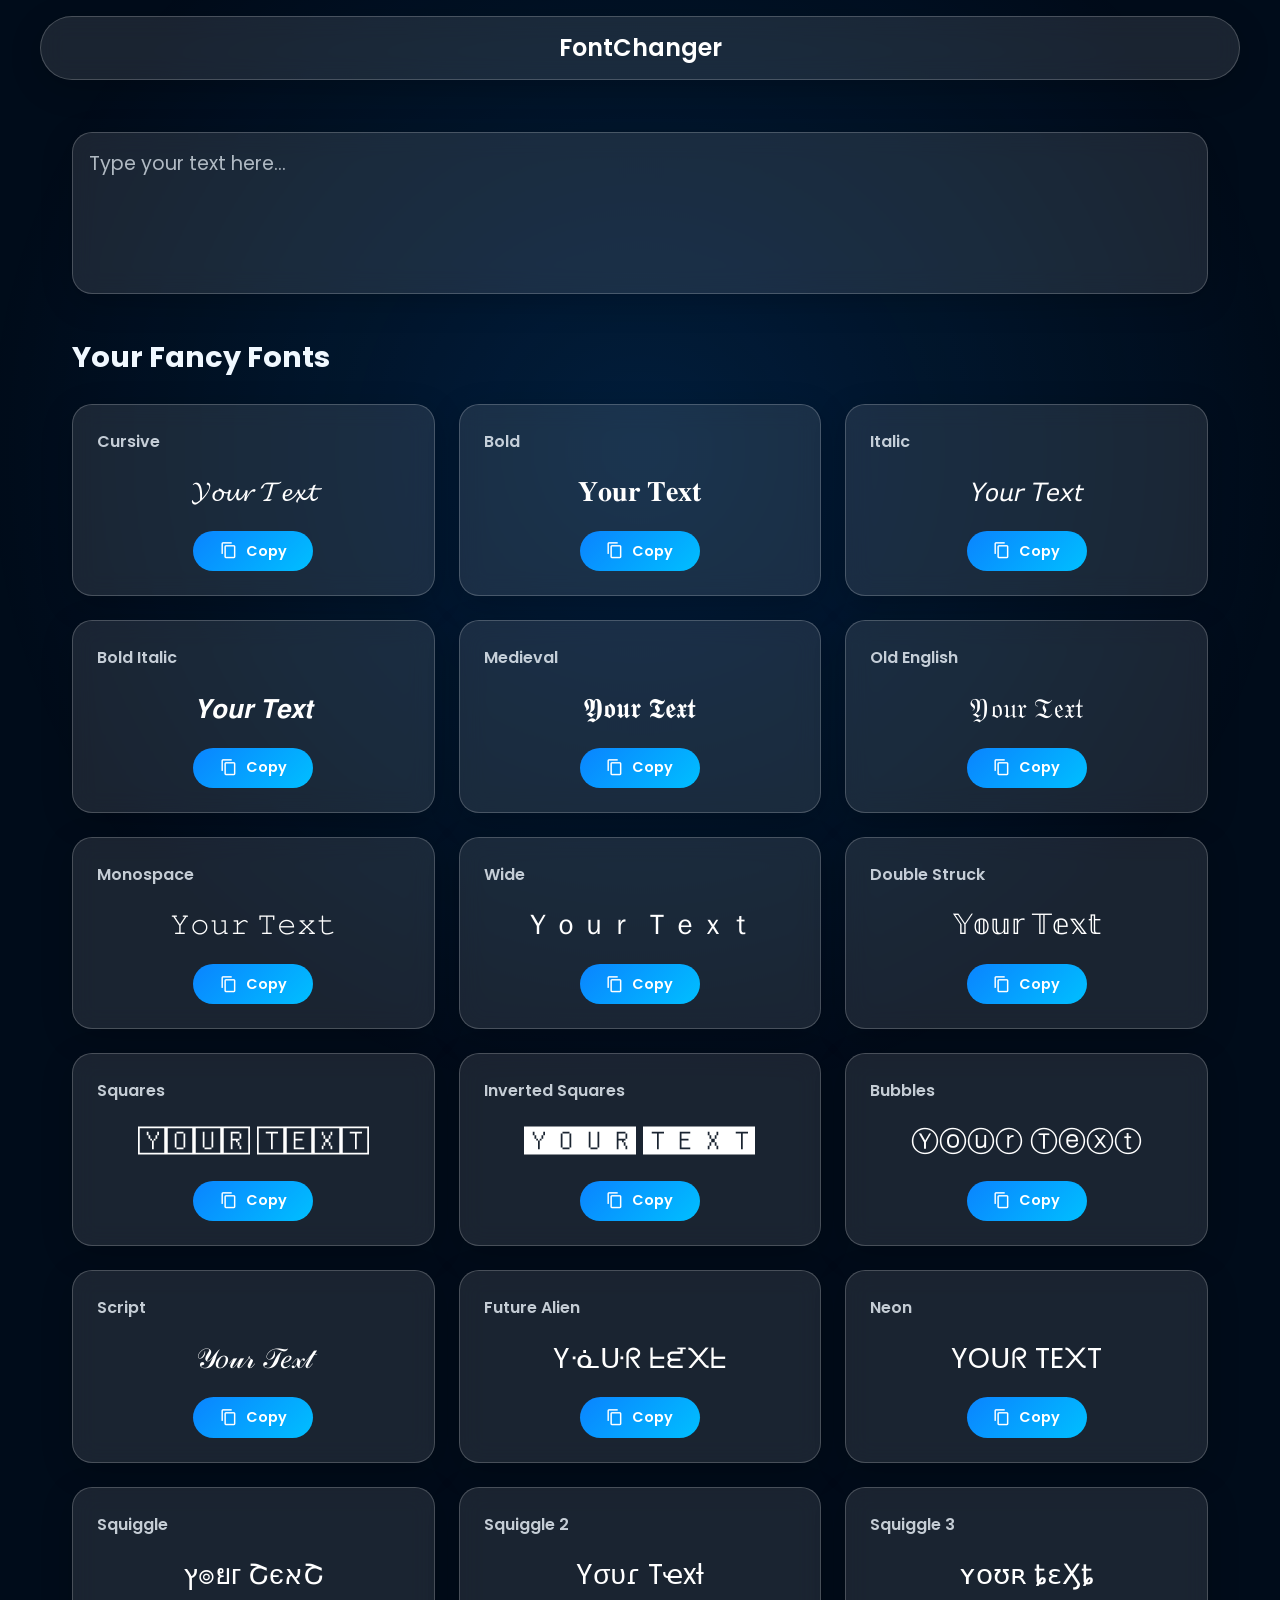
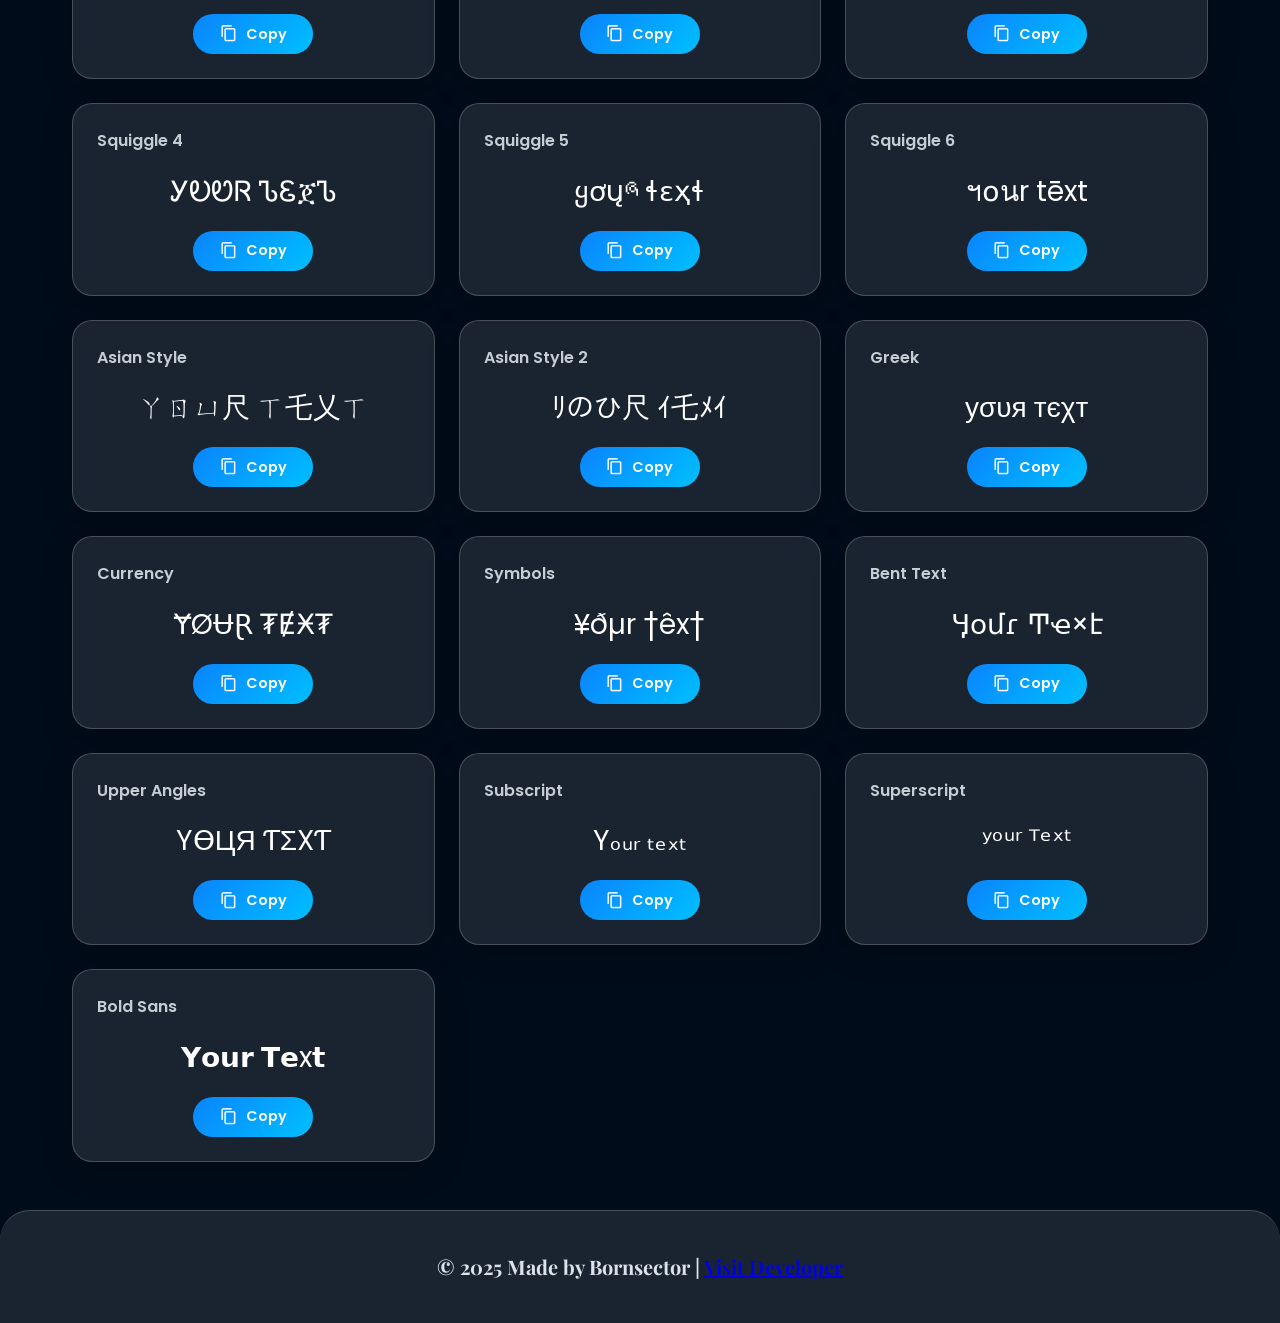
<file: Font Changer 1.1/index.html>
<!DOCTYPE html>
<html lang="en">
<head>
  <meta charset="UTF-8">
  <meta name="viewport" content="width=device-width, initial-scale=1.0">

  <title>FontChanger | Convert Text into Fancy, Stylish, and Premium Fonts</title>
  <meta name="description" content="FontChanger lets you instantly turn your plain text into cool, stylish, and premium fonts. Copy aesthetic, bold, italic, and script styles for bios, usernames, and posts. Made by Bornsector.">
  <meta name="keywords" content="font changer, fancy text generator, stylish font, aesthetic fonts, cool fonts, text converter, online font tool, Bornsector">
  <meta name="author" content="Bornsector">

  <!-- Open Graph for social previews -->
  <meta property="og:title" content="FontChanger — Premium Font Generator">
  <meta property="og:description" content="Convert your text into stylish, fancy, and aesthetic fonts. Instantly copy and use in bios, posts, and more.">
  <meta property="og:type" content="website">
  <meta property="og:url" content="#"> <!-- Put Your site Url -->
  <meta property="og:image" content="#"> <!-- Put Your site Url -->

  <!-- Twitter Card -->
  <meta name="twitter:card" content="summary_large_image">
  <meta name="twitter:title" content="FontChanger — Premium Font Generator">
  <meta name="twitter:description" content="Convert your plain text into premium fonts instantly. Built by Bornsector.">
  <meta name="twitter:image" content="#"> <!-- Put Your Url --> 

  <link rel="stylesheet" href="style.css">
  <link rel="preconnect" href="https://fonts.googleapis.com">
  <link rel="preconnect" href="https://fonts.gstatic.com" crossorigin>
  <link href="https://fonts.googleapis.com/css2?family=Playfair+Display:wght@700&family=Poppins:wght@300;400;600&display=swap" rel="stylesheet">
  <link href="https://fonts.googleapis.com/icon?family=Material+Icons+Outlined" rel="stylesheet">
</head>
<body>
  <header class="site-header">
    <nav class="navbar glass-card">
      <a href="https://Bornsector.me" class="logo" title="FontChanger Home">FontChanger</a>
    </nav>
  </header>

  <main class="container">
    <div class="main-content">
      <section class="tool-section">
        <div class="input-area glass-card">
          <label for="inputText" class="sr-only">Enter your text here</label>
          <textarea id="inputText" placeholder="Type your text here..." aria-label="Text input for font conversion"></textarea>
        </div>

        <h2>Your Fancy Fonts</h2>
        <div id="font-results" class="results-grid">
          <noscript>
            <p>This font generator requires JavaScript to be enabled. Please enable it in your browser settings to use the tool.</p>
          </noscript>
        </div>
      </section>
    </div>
  </main>

  <footer class="site-footer">
    <p>© 2025 Made by Bornsector | <a href="https://bornsector.me" target="_blank">Visit Developer</a></p>
  </footer>

  <script src="app.js"></script>
</body>
</html>
</file>
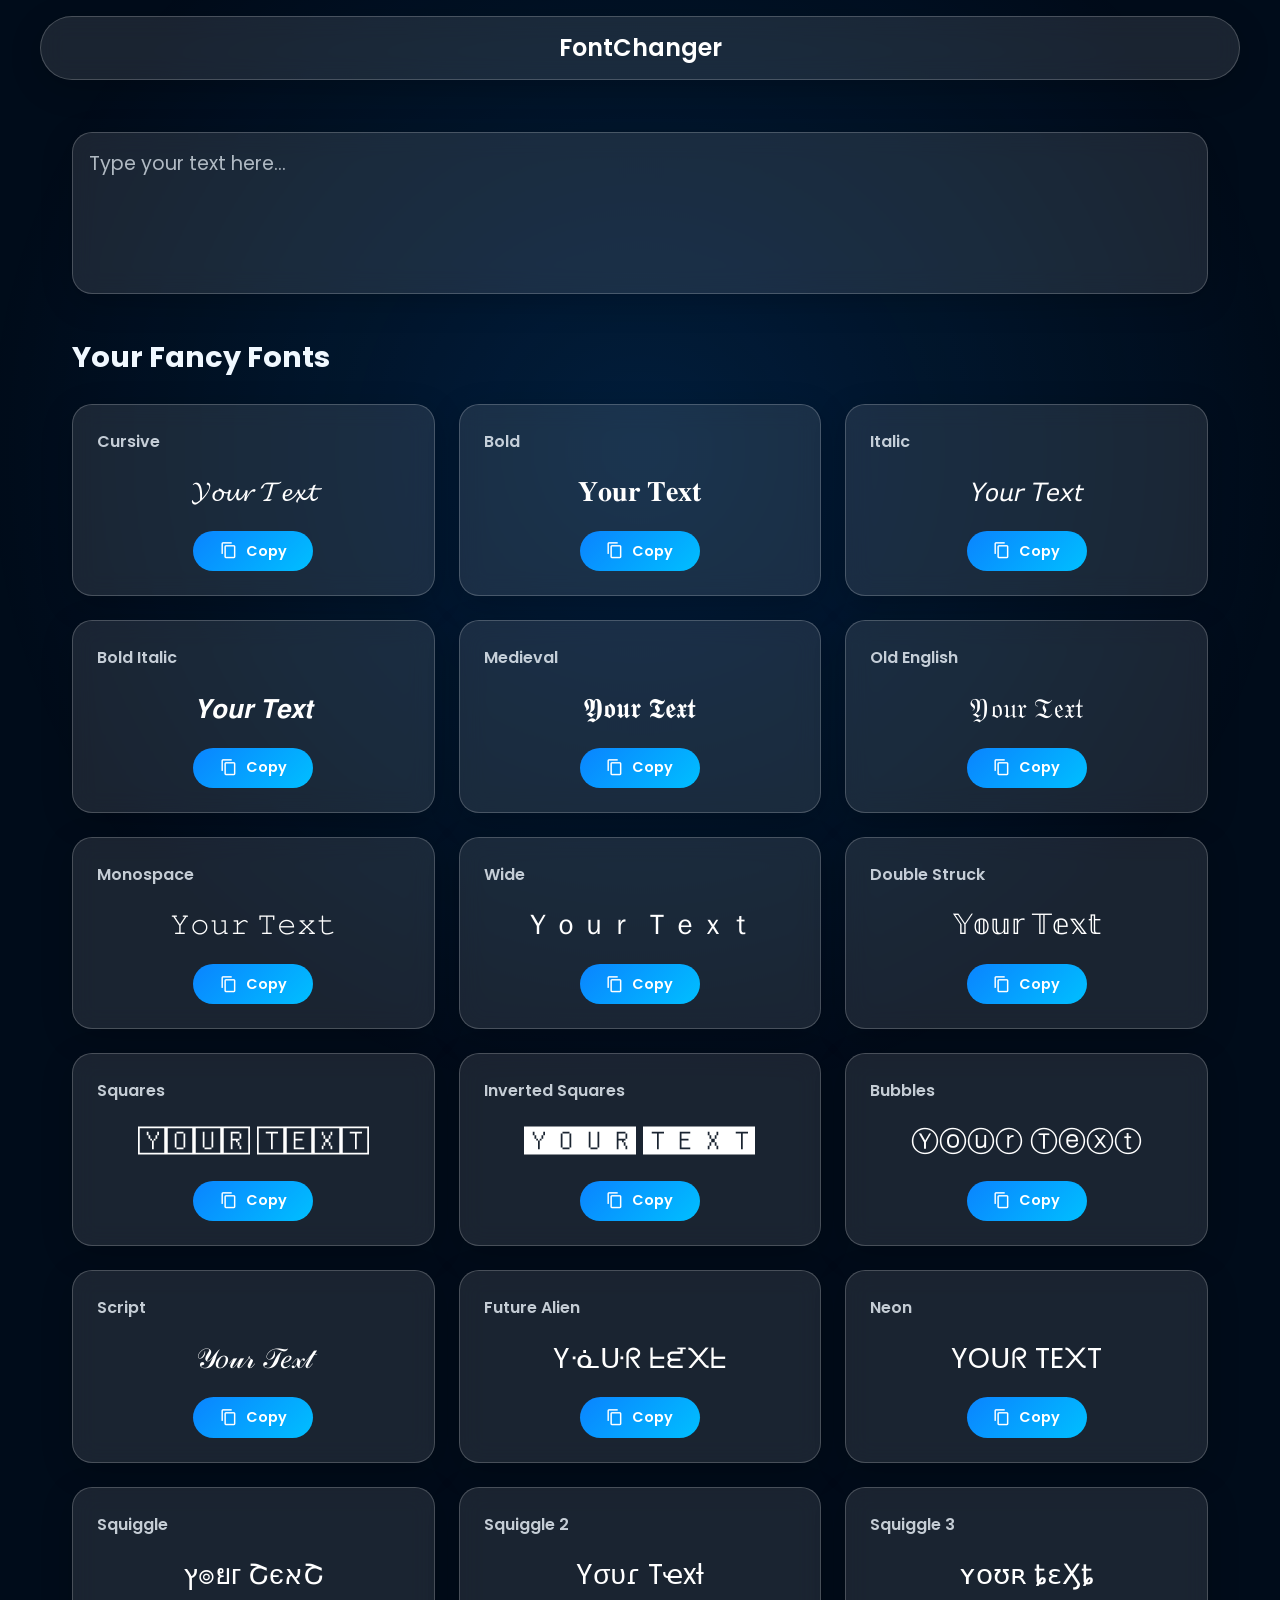
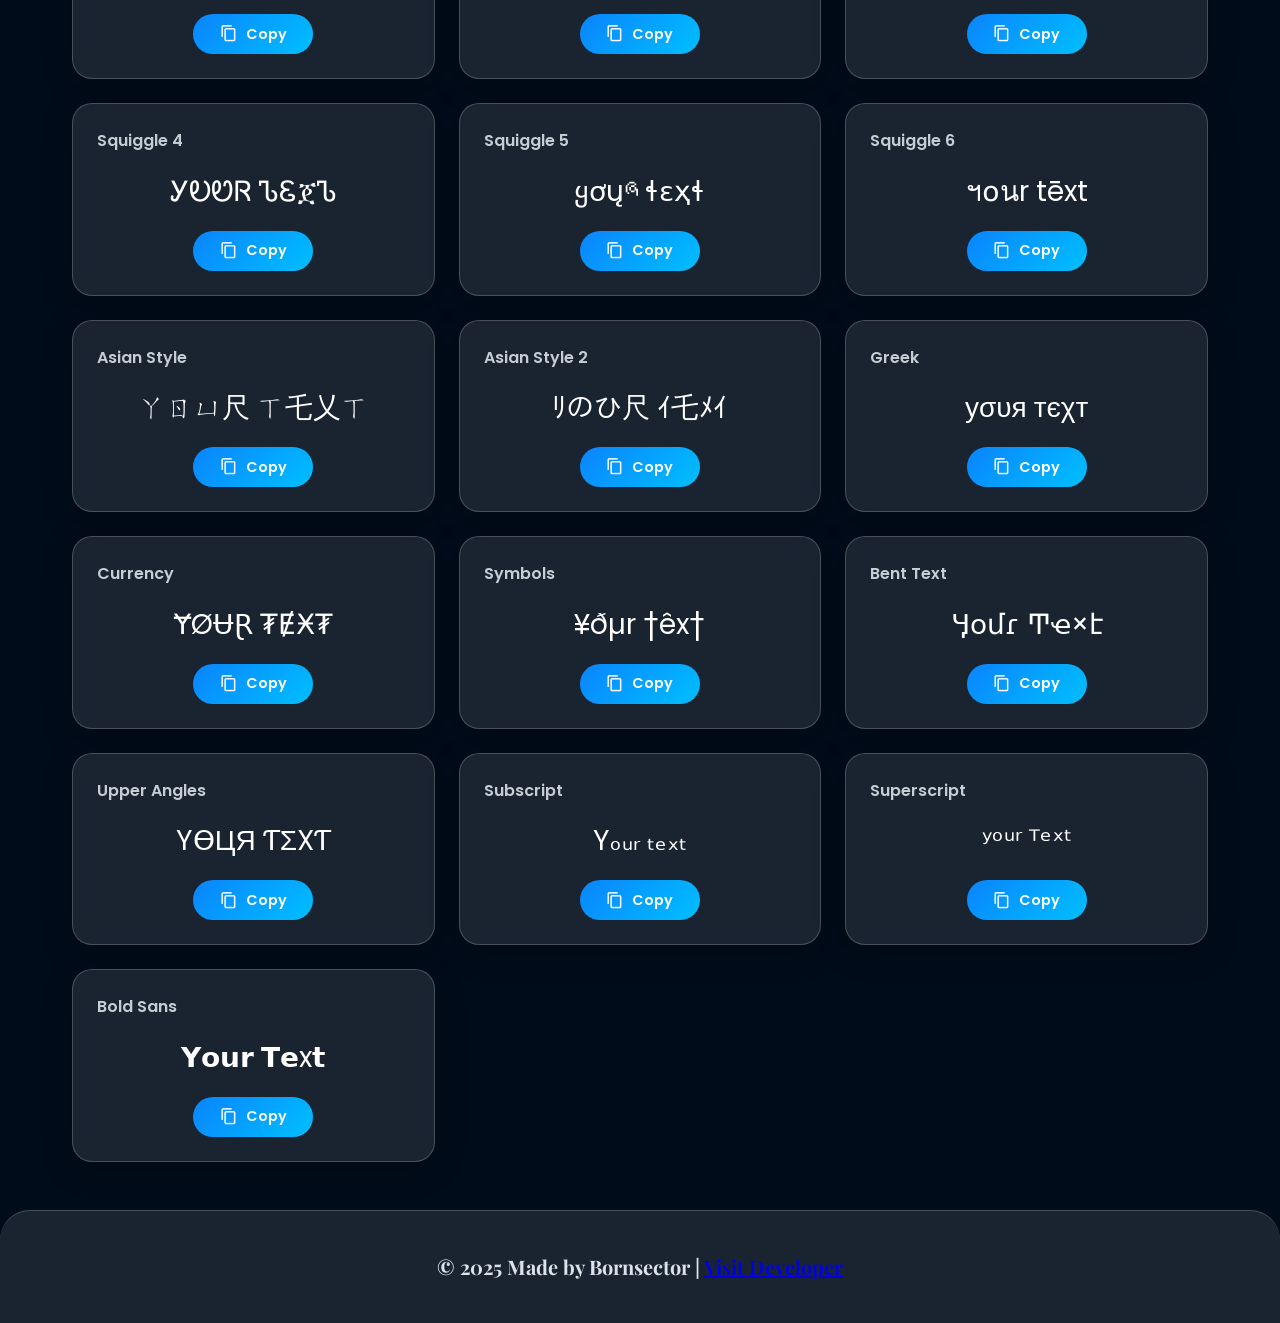
<file: Font Changer 1.1/app.html>
<!DOCTYPE html>
<html lang="en">
<head>
  <meta charset="UTF-8">
  <meta name="viewport" content="width=device-width, initial-scale=1.0">

  <title>FontChanger | Convert Text into Fancy, Stylish, and Premium Fonts</title>
  <meta name="description" content="FontChanger lets you instantly turn your plain text into cool, stylish, and premium fonts. Copy aesthetic, bold, italic, and script styles for bios, usernames, and posts. Made by Bornsector.">
  <meta name="keywords" content="font changer, fancy text generator, stylish font, aesthetic fonts, cool fonts, text converter, online font tool, Bornsector">
  <meta name="author" content="Bornsector">

  <!-- Open Graph for social previews -->
  <meta property="og:title" content="FontChanger — Premium Font Generator">
  <meta property="og:description" content="Convert your text into stylish, fancy, and aesthetic fonts. Instantly copy and use in bios, posts, and more.">
  <meta property="og:type" content="website">
  <meta property="og:url" content="https://yourusername.github.io/fontchanger">
  <meta property="og:image" content="https://yourusername.github.io/fontchanger/preview.png">

  <!-- Twitter Card -->
  <meta name="twitter:card" content="summary_large_image">
  <meta name="twitter:title" content="FontChanger — Premium Font Generator">
  <meta name="twitter:description" content="Convert your plain text into premium fonts instantly. Built by Bornsector.">
  <meta name="twitter:image" content="https://yourusername.github.io/fontchanger/preview.png">

  <link rel="stylesheet" href="style.css">
  <link rel="preconnect" href="https://fonts.googleapis.com">
  <link rel="preconnect" href="https://fonts.gstatic.com" crossorigin>
  <link href="https://fonts.googleapis.com/css2?family=Playfair+Display:wght@700&family=Poppins:wght@300;400;600;700&display=swap" rel="stylesheet">
  <link href="https://fonts.googleapis.com/icon?family=Material+Icons+Outlined" rel="stylesheet">
</head>
<body>
  <header class="site-header">
    <nav class="navbar glass-card">
      <a href="index.html" class="logo" title="FontChanger Home">FontChanger</a>
    </nav>
  </header>

  <main class="container">
    <div class="main-content">
      <section class="tool-section">
        <div class="input-area glass-card">
          <label for="inputText" class="sr-only">Enter your text here</label>
          <textarea id="inputText" placeholder="Type your text here..." aria-label="Text input for font conversion"></textarea>
        </div>

        <h2>Your Fancy Fonts</h2>
        <div id="font-results" class="results-grid">
          <noscript>
            <p>This font generator requires JavaScript to be enabled. Please enable it in your browser settings to use the tool.</p>
          </noscript>
        </div>
      </section>
    </div>
  </main>

  <footer class="site-footer">
    <p>© 2025 Made by Bornsector | <a href="https://bornsector.carrd.co/" target="_blank">Visit Developer</a></p>
  </footer>

  <script src="app.js"></script>
</body>
</html>
</file>
<file: Font Changer 1.1/style.css>
/* --- Root Variables --- */
:root {
    --blue-start: #0a84ff;
    --blue-end: #00bfff;
    --gradient-main: linear-gradient(135deg, var(--blue-start), var(--blue-end));
    --white-text: #ffffff;
    --soft-white: #f0f8ff;
    --shadow-color: rgba(0, 0, 0, 0.19);
    --glow-color: rgba(0, 191, 255, 0.7);
    --glass-bg: rgba(255, 255, 255, 0.1);
    --glass-border: rgba(255, 255, 255, 0.2);
    --font-body: 'Poppins', sans-serif;
    --font-classy: 'Playfair Display', serif;
}

/* --- Global Reset & Body --- */
* {
    margin: 0;
    padding: 0;
    box-sizing: border-box;
}

body {
    font-family: var(--font-body);
    background-color: #000c1a; /* Dark blue-black for high contrast */
    color: var(--white-text);
    line-height: 1.6;
    padding-top: 100px; /* Offset for fixed header */
}

/* Background ambient glow effect */
body::before {
    content: '';
    position: fixed;
    top: -20%;
    left: -20%;
    width: 140%;
    height: 140%;
    background: radial-gradient(circle, rgba(10, 132, 255, 0.15), transparent 60%);
    z-index: -1;
    animation: pulse 10s infinite alternate;
}

@keyframes pulse {
    0% { transform: scale(1); opacity: 0.8; }
    100% { transform: scale(1.1); opacity: 1; }
}

/* --- Reusable Glassmorphism Card --- */
.glass-card {
    background: var(--glass-bg);
    backdrop-filter: blur(12px);
    -webkit-backdrop-filter: blur(12px);
    border-radius: 20px; /* Smooth curved boxes */
    border: 1px solid var(--glass-border);
    box-shadow: 0 8px 32px 0 var(--shadow-color);
}

/* --- Header & Navigation --- */
.site-header {
    position: fixed;
    top: 0;
    left: 0;
    width: 100%;
    padding: 1rem 2rem;
    z-index: 1100;
}

.navbar {
    display: flex;
    /* This is the change: */
    justify-content: center; /* Was 'space-between' */
    align-items: center;
    max-width: 1200px;
    margin: 0 auto; /* This line already centers the navbar block on the page */
    padding: 0.75rem 1rem;
    border-radius: 50px; /* Rounded pill shape */
}

.logo {
    font-size: 1.5rem;
    font-weight: 600;
    color: var(--white-text);
    text-decoration: none;
}

/* NOTE: The rules for '.navbar ul' and '.profile-icon' 
   are still here but won't apply to your new HTML.
   They can be removed if you no longer need them.
*/

.navbar ul li a {
    color: var(--soft-white);
    text-decoration: none;
    padding: 0.6rem 1.2rem;
    border-radius: 20px;
    transition: all 0.3s ease;
    font-weight: 300;
}

/* Glowing hover effect */
.navbar ul li a:hover,
.navbar ul li a.active {
    background: var(--blue-start);
    color: var(--white-text);
    font-weight: 400;
    box-shadow: 0 0 15px var(--glow-color);
    transform: translateY(-2px);
}


/* --- Main Layout --- */
.container {
    display: flex;
    max-width: 1200px;
    margin: 2rem auto;
    padding: 0 2rem;
    gap: 2rem;
}

.main-content {
    flex: 3; /* Takes 3/4 of the space */
}

.sidebar {
    flex: 1; /* Takes 1/4 of the space */
}

/* --- Tool Section --- */
.tool-section h1 {
    font-size: 2.8rem;
    font-weight: 600;
    background: var(--gradient-main);
    -webkit-background-clip: text;
    -webkit-text-fill-color: transparent;
    margin-bottom: 0.5rem;
}

.seo-description {
    font-size: 1.1rem;
    color: var(--soft-white);
    max-width: 70ch;
    margin-bottom: 2rem;
}

.input-area {
    padding: 1rem;
    margin-bottom: 2.5rem;
}

.input-area textarea {
    width: 100%;
    height: 120px;
    background: transparent;
    border: none;
    outline: none;
    resize: none;
    color: var(--white-text);
    font-family: var(--font-body);
    font-size: 1.2rem;
}

.input-area textarea::placeholder {
    color: var(--soft-white);
    opacity: 0.7;
}

.tool-section h2 {
    font-size: 1.8rem;
    color: var(--soft-white);
    margin-bottom: 1.5rem;
}

/* --- Font Results Grid --- */
.results-grid {
    display: grid;
    grid-template-columns: repeat(auto-fit, minmax(280px, 1fr));
    gap: 1.5rem;
}

.font-card {
    padding: 1.5rem;
    display: flex;
    flex-direction: column;
    justify-content: space-between;
    min-height: 180px;
    transition: all 0.3s ease;
}

.font-card:hover {
    transform: translateY(-5px) scale(1.02);
    box-shadow: 0 12px 40px rgba(0, 0, 0, 0.2);
    border-color: rgba(0, 191, 255, 0.5);
}

.font-title {
    font-weight: 600;
    color: var(--soft-white);
    opacity: 0.8;
}

.font-preview {
    font-size: 1.75rem;
    text-align: center;
    margin: 1rem 0;
    word-break: break-all;
    flex-grow: 1;
    display: flex;
    align-items: center;
    justify-content: center;
}

.copy-btn {
    background: var(--gradient-main);
    border: none;
    color: var(--white-text);
    padding: 0.6rem 1.2rem;
    border-radius: 25px;
    cursor: pointer;
    font-family: var(--font-body);
    font-weight: 600;
    font-size: 0.9rem;
    display: flex;
    align-items: center;
    justify-content: center;
    gap: 0.5rem;
    transition: all 0.3s ease;
    width: 120px;
    margin: 0 auto;
}

/* Copy Button Glow */
.copy-btn:hover {
    box-shadow: 0 0 20px var(--glow-color);
    transform: scale(1.05);
}

.copy-btn.copied {
    background: #00bf7f; /* Green for success */
    box-shadow: 0 0 20px rgba(0, 191, 127, 0.7);
}

.copy-btn .material-icons-outlined {
    font-size: 1.1rem;
}

/* --- Sidebar Ad --- */
.ad-placement {
    padding: 1.5rem;
    text-align: center;
    position: sticky;
    top: 120px; /* Sticks below the nav */
}

.ad-placement h3 {
    font-size: 1.4rem;
    background: var(--gradient-main);
    -webkit-background-clip: text;
    -webkit-text-fill-color: transparent;
}

.cta-button {
    display: inline-block;
    background: var(--gradient-main);
    color: var(--white-text);
    padding: 0.75rem 1.5rem;
    border-radius: 25px;
    text-decoration: none;
    font-weight: 600;
    margin-top: 1rem;
    transition: all 0.3s ease;
}

.cta-button:hover {
    box-shadow: 0 0 20px var(--glow-color);
    transform: scale(1.05);
}

/* --- Footer --- */
.site-footer {
    text-align: center;
    padding: 2.5rem;
    margin-top: 3rem;
    background: var(--glass-bg);
    border-top-left-radius: 30px;
    border-top-right-radius: 30px;
    border-top: 1px solid var(--glass-border);
}

.site-footer p {
    font-family: var(--font-classy); /* Classy font */
    font-size: 1.25rem;
    font-weight: 700;
    color: var(--soft-white);
    opacity: 0.9;
}

/* --- Accessibility & Responsive --- */
.sr-only {
    position: absolute;
    width: 1px;
    height: 1px;
    padding: 0;
    margin: -1px;
    overflow: hidden;
    clip: rect(0, 0, 0, 0);
    white-space: nowrap;
    border-width: 0;
}

@media (max-width: 900px) {
    .container {
        flex-direction: column;
    }
    .sidebar {
        position: static;
    }
}

@media (max-width: 600px) {
    body {
        padding-top: 80px; /* Adjust for smaller nav */
    }
    .site-header {
        padding: 0.5rem;
    }
    .navbar {
        flex-direction: column;
        border-radius: 20px;
        gap: 0.5rem;
        padding: 1rem;
    }
    /*
      This rule can be removed if you don't have 
      nav links anymore
    */
    .navbar ul {
        flex-wrap: wrap;
        justify-content: center;
        gap: 0;
    }
    .navbar ul li a {
        padding: 0.25rem 0.5rem;
        font-size: 0.9rem;
    }
    .container {
        padding: 0 1rem;
    }
    .tool-section h1 {
        font-size: 2.2rem;
    }
    .results-grid {
        grid-template-columns: 1fr; /* Single column on mobile */
    }
}
</file>
